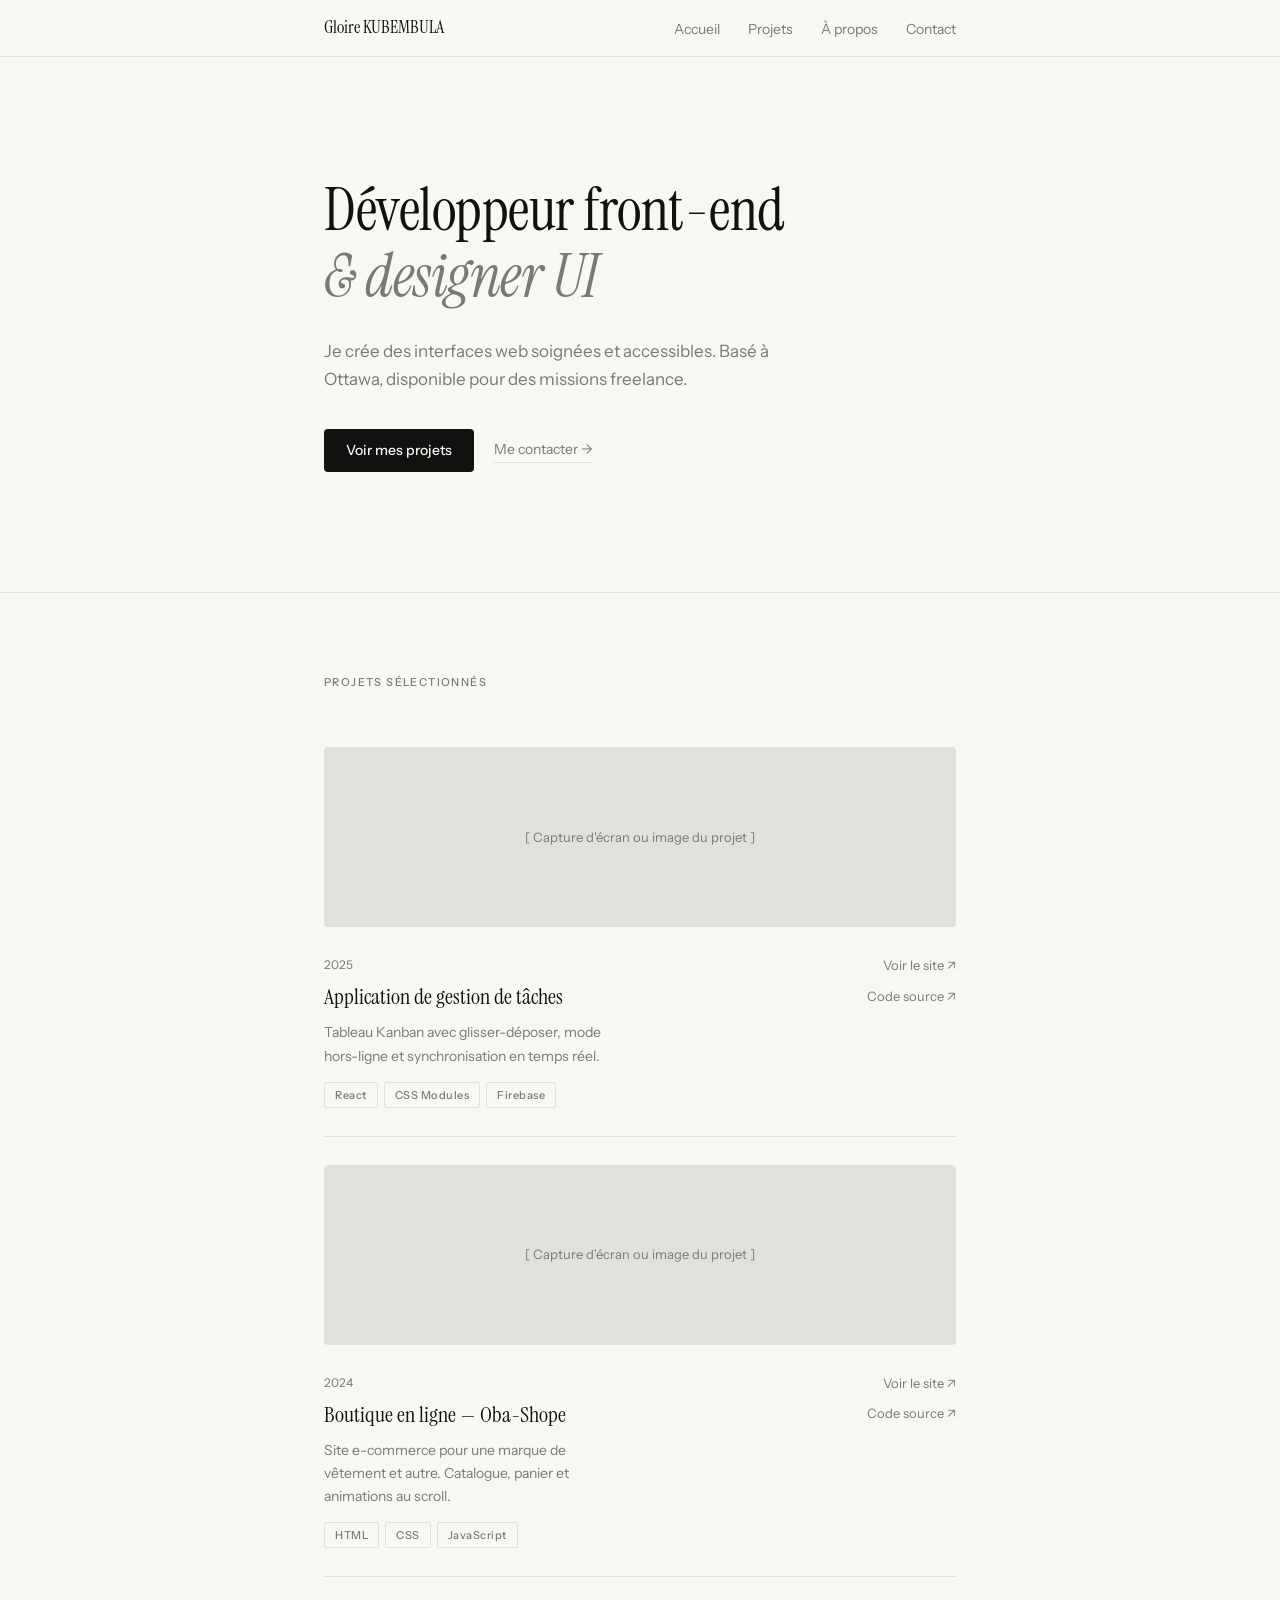
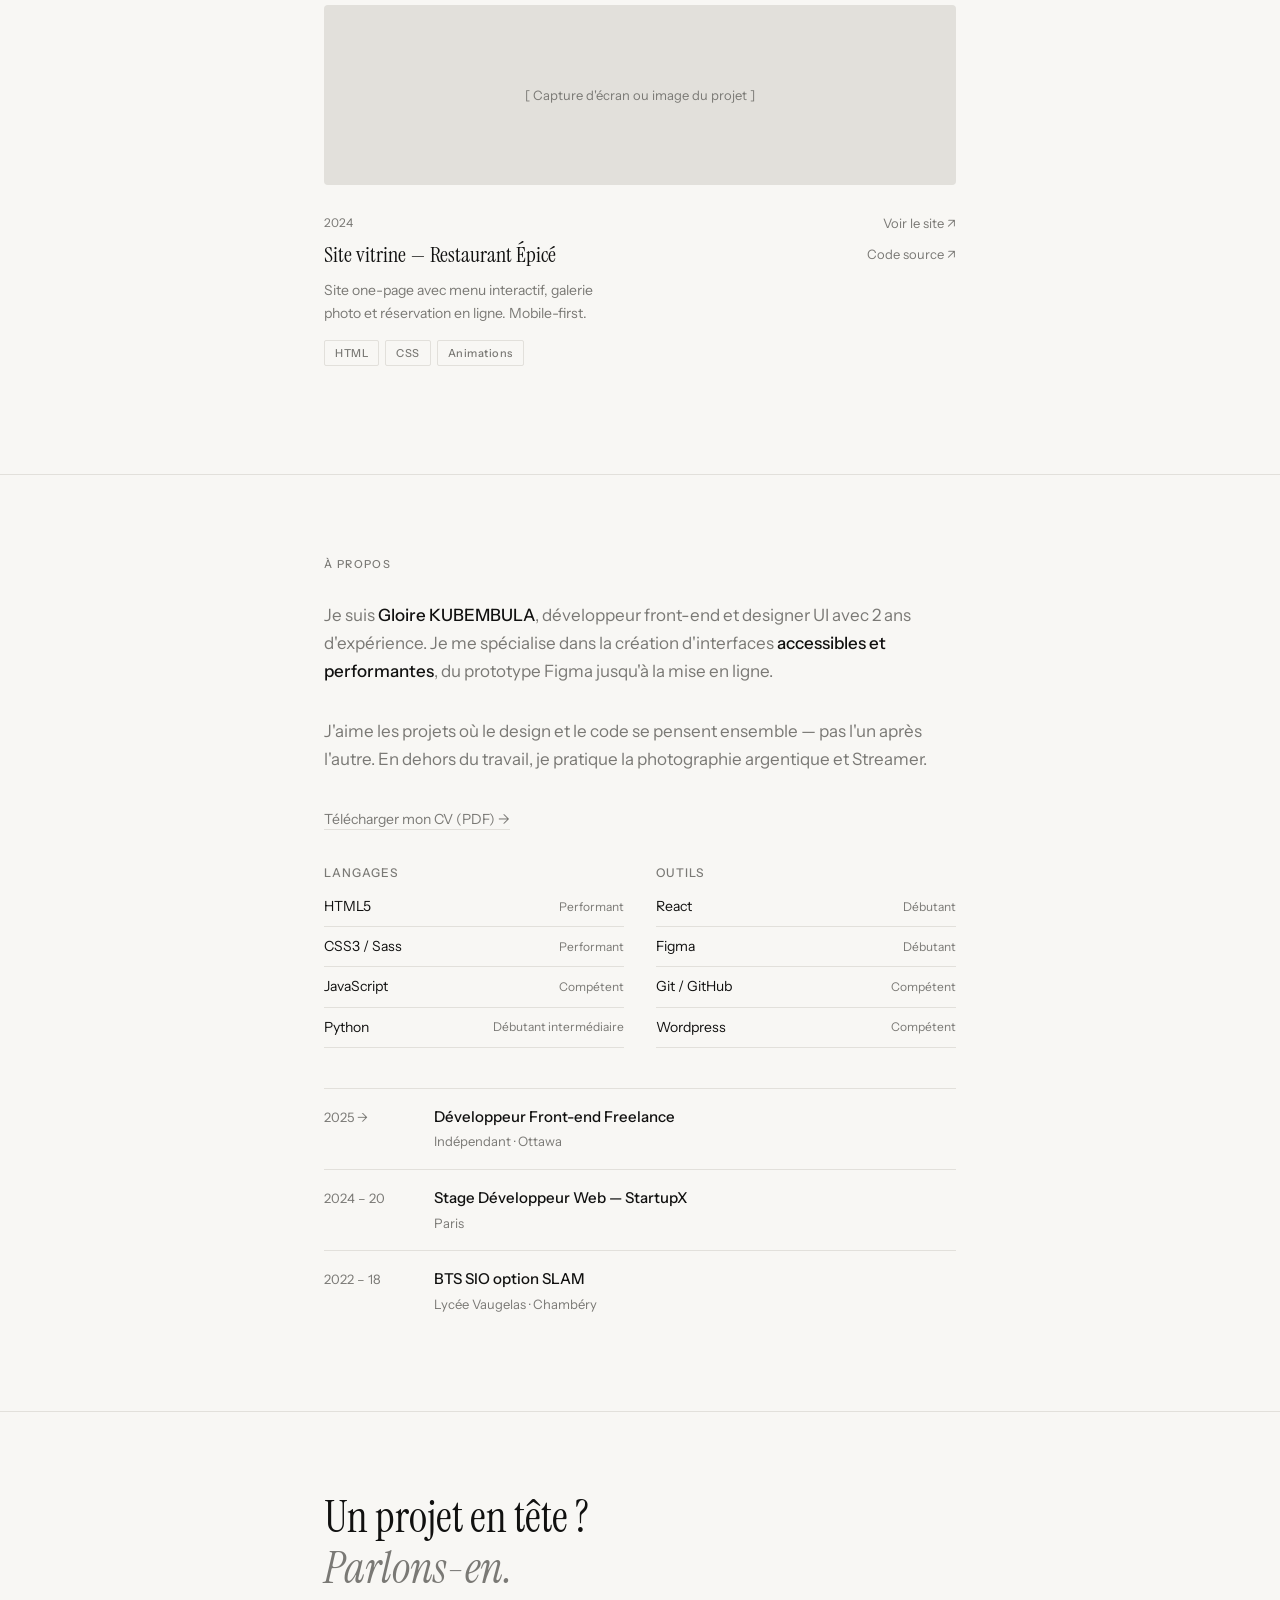
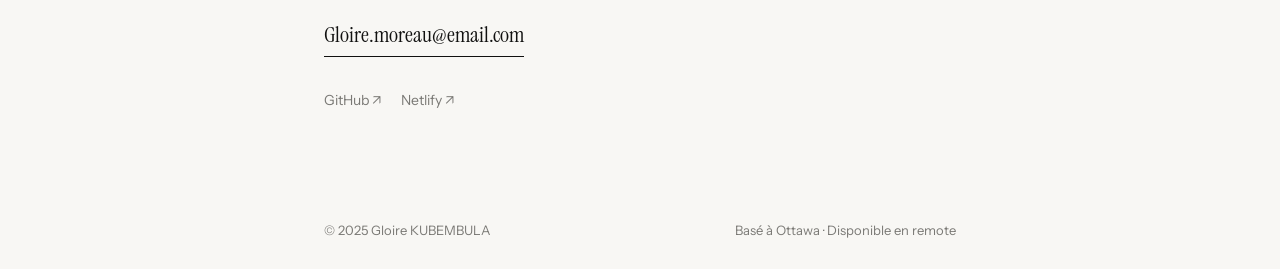
<file: index.html>
<!DOCTYPE html>
<html lang="en">
<head>
    <meta charset="UTF-8">
    <meta name="viewport" content="width=device-width, initial-scale=1.0"> 
    <link rel="stylesheet" href="style.css">
    <link rel="icon" href="IMG/G-Kub.2.png">
    <title>Gloire KUBEMBULA</title> 
    <link rel="preconnect" href="https://fonts.googleapis.com"> 
    <link rel="preconnect" href="https://fonts.gstatic.com" crossorigin > 
    <link href="https://fonts.googleapis.com/css2?family=Instrument+Serif:ital@0;1&family=Instrument+Sans:wght@400;500&display=swap" rel="stylesheet" />
</head>
<body>

    <!-- ===== NAVIGATION ===== -->
  <nav>
    <div class="nav-inner">
      <span class="nav-logo">Gloire KUBEMBULA</span>
      <ul class="nav-links">
        <li><a href="#accueil">Accueil</a></li>
        <li><a href="#projets">Projets</a></li>
        <li><a href="#apropos">À propos</a></li>
        <li><a href="#contact">Contact</a></li>
      </ul>
    </div>
  </nav> 

  <!-- ===== 1. HERO ===== -->
  <section id="accueil">
    <div class="col">
      <h1 class="hero-titre">
        Développeur front-end<br />
        <em>& designer UI</em>
      </h1>
      <p class="hero-intro">
        Je crée des interfaces web soignées et accessibles. Basé à Ottawa, disponible pour des missions freelance.
      </p>
      <div class="hero-liens">
        <a href="#projets" class="btn">Voir mes projets</a>
        <a href="#contact" class="lien-texte">Me contacter →</a>
      </div>
    </div>
  </section>

  <!-- ===== 2. PROJETS ===== -->
  <section id="projets">
    <div class="col">
      <span class="label">Projets sélectionnés</span>

      <!-- Projet 1 -->
      <div class="projet">
        <div class="projet-img">[ Capture d'écran ou image du projet ]</div>
        <div>
          <p class="projet-annee">2025</p>
          <h3 class="projet-titre">Application de gestion de tâches</h3>
          <p class="projet-desc">Tableau Kanban avec glisser-déposer, mode hors-ligne et synchronisation en temps réel.</p>
          <div class="projet-tags">
            <span class="tag">React</span>
            <span class="tag">CSS Modules</span>
            <span class="tag">Firebase</span>
          </div>
        </div>
        <div class="projet-liens">
          <a href="#" class="projet-lien">Voir le site ↗</a>
          <a href="#" class="projet-lien">Code source ↗</a>
        </div>
      </div>

      <!-- Projet 2 -->
      <div class="projet">
        <div class="projet-img">[ Capture d'écran ou image du projet ]</div>
        <div>
          <p class="projet-annee">2024</p>
          <h3 class="projet-titre">Boutique en ligne — Oba-Shope</h3>
          <p class="projet-desc">Site e-commerce pour une marque de vêtement et autre. Catalogue, panier et animations au scroll.</p>
          <div class="projet-tags">
            <span class="tag">HTML</span>
            <span class="tag">CSS</span>
            <span class="tag">JavaScript</span>
          </div>
        </div>
        <div class="projet-liens">
          <a href="#" class="projet-lien">Voir le site ↗</a>
          <a href="#" class="projet-lien">Code source ↗</a>
        </div>
      </div>

      <!-- Projet 4 -->
      <div class="projet">
        <div class="projet-img">[ Capture d'écran ou image du projet ]</div>
        <div>
          <p class="projet-annee">2024</p>
          <h3 class="projet-titre">Site vitrine — Restaurant Épicé</h3>
          <p class="projet-desc">Site one-page avec menu interactif, galerie photo et réservation en ligne. Mobile-first.</p>
          <div class="projet-tags">
            <span class="tag">HTML</span>
            <span class="tag">CSS</span>
            <span class="tag">Animations</span>
          </div>
        </div>
        <div class="projet-liens">
          <a href="#" class="projet-lien">Voir le site ↗</a>
          <a href="#" class="projet-lien">Code source ↗</a>
        </div>
      </div>

    </div>
  </section> 

  <!-- ===== 3. À PROPOS ===== -->
  <section id="apropos">
    <div class="col">
      <span class="label">À propos</span>

      <p class="bio">
        Je suis <strong>Gloire KUBEMBULA</strong>, développeur front-end et designer UI avec 2 ans d'expérience.
        Je me spécialise dans la création d'interfaces <strong>accessibles et performantes</strong>,
        du prototype Figma jusqu'à la mise en ligne.
      </p>
      <p class="bio">
        J'aime les projets où le design et le code se pensent ensemble — pas l'un après l'autre.
        En dehors du travail, je pratique la photographie argentique et Streamer.
      </p>

      <a href="#" class="lien-texte" download>Télécharger mon CV (PDF) →</a>

      <!-- Compétences -->
      <div class="competences">
        <div class="competence-groupe">
          <h4>Langages</h4>
          <ul class="competence-liste">
            <li><span>HTML5</span> <span class="niveau">Performant</span></li>
            <li><span>CSS3 / Sass</span> <span class="niveau">Performant</span></li>
            <li><span>JavaScript</span> <span class="niveau">Compétent</span></li>
            <li><span>Python</span> <span class="niveau">Débutant intermédiaire</span></li>
          </ul>
        </div>
        <div class="competence-groupe">
          <h4>Outils</h4>
          <ul class="competence-liste">
            <li><span>React</span> <span class="niveau">Débutant</span></li>
            <li><span>Figma</span> <span class="niveau">Débutant</span></li>
            <li><span>Git / GitHub</span> <span class="niveau">Compétent</span></li>
            <li><span>Wordpress</span> <span class="niveau">Compétent</span></li>
          </ul>
        </div>
      </div>

      <!-- Parcours -->
      <div class="parcours">
        <div class="parcours-item">
          <span class="parcours-annee">2025 →</span>
          <div>
            <p class="parcours-titre">Développeur Front-end Freelance</p>
            <p class="parcours-lieu">Indépendant · Ottawa</p>
          </div>
        </div>

        <div class="parcours-item">
          <span class="parcours-annee">2024 – 20</span>
          <div>
            <p class="parcours-titre">Stage Développeur Web — StartupX</p>
            <p class="parcours-lieu">Paris</p>
          </div>
        </div>

        <div class="parcours-item">
          <span class="parcours-annee">2022 – 18</span>
          <div>
            <p class="parcours-titre">BTS SIO option SLAM</p>
            <p class="parcours-lieu">Lycée Vaugelas · Chambéry</p>
          </div>
        </div>
      </div>

    </div>
  </section> 

  <!-- ===== 4. CONTACT ===== -->
  <section id="contact">
    <div class="col">
      <p class="contact-titre">
        Un projet en tête ?<br />
        <em>Parlons-en.</em>
      </p>
      <a href="albertadanielottawa@gmail.com" class="contact-email">
        Gloire.moreau@email.com
      </a>
      <div class="contact-reseaux">
        <a href="#">GitHub ↗</a>
        <a href="#">Netlify ↗</a>
      </div>
    </div>
  </section>  

  <!-- ===== FOOTER ===== -->
  <footer>
    <div class="footer-inner">
      <p>© 2025 Gloire KUBEMBULA</p>
      <p>Basé à Ottawa · Disponible en remote</p>
    </div>
  </footer>

</body>
</html>
</file>
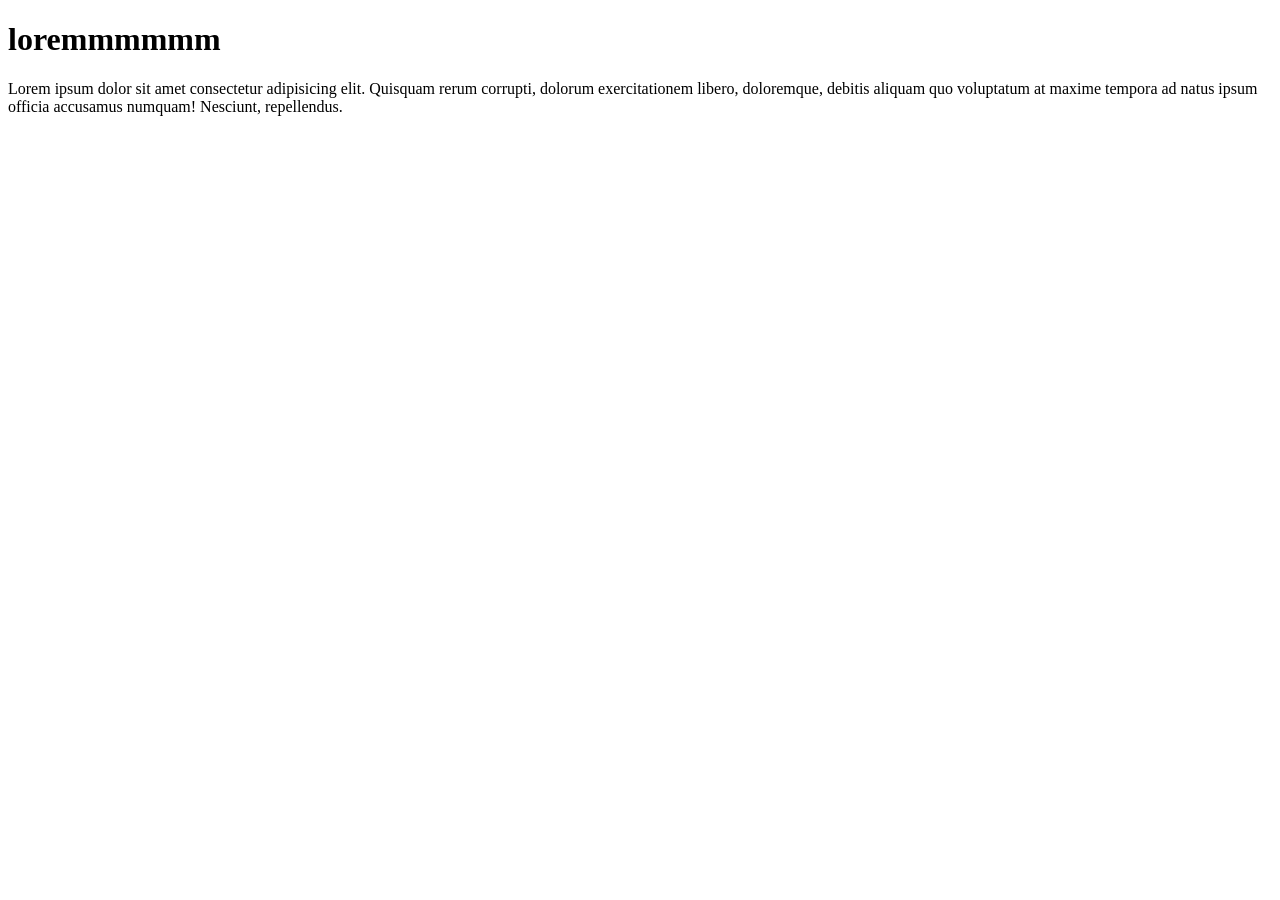
<file: liga.html>
<!DOCTYPE html>
<html lang="en">
<head>
    <meta charset="UTF-8">
    <meta name="viewport" content="width=device-width, initial-scale=1.0">
    <title>Document</title>
</head>
<body>
    <h1>loremmmmmm</h1> 
    <p>Lorem ipsum dolor sit amet consectetur adipisicing elit. Quisquam rerum corrupti, dolorum exercitationem libero, doloremque, debitis aliquam quo voluptatum at maxime tempora ad natus ipsum officia accusamus numquam! Nesciunt, repellendus.</p>
</body>
</html>
</file>
<file: style.css>
/* ============================
       VARIABLES & RESET
    ============================ */
    *, *::before, *::after { box-sizing: border-box; margin: 0; padding: 0; }

    :root {
      --blanc:   #F8F7F4;
      --noir:    #111110;
      --gris:    #7A7975;
      --ligne:   #E2E0DB;
      --accent:  #111110;

      --serif: 'Instrument Serif', Georgia, serif;
      --sans:  'Instrument Sans', system-ui, sans-serif;

      --col: 680px;       /* largeur colonne texte */
      --gap: 80px;        /* espacement vertical sections */
    }

    html { scroll-behavior: smooth; }

    body {
      font-family: var(--sans);
      background: var(--blanc);
      color: var(--noir);
      font-size: 16px;
      line-height: 1.65;
    }

    a { color: inherit; text-decoration: none; }

    /* ============================
       LAYOUT — COLONNE CENTREE
    ============================ */
    .col {
      max-width: var(--col);
      margin: 0 auto;
      padding: 0 24px;
    }

    /* ============================
       NAVIGATION
    ============================ */
    nav {
      position: sticky;
      top: 0;
      z-index: 10;
      background: rgba(248, 247, 244, 0.9);
      backdrop-filter: blur(10px);
      border-bottom: 1px solid var(--ligne);
    }

    .nav-inner {
      max-width: var(--col);
      margin: 0 auto;
      padding: 0 24px;
      display: flex;
      justify-content: space-between;
      align-items: center;
      height: 56px;
    }

    .nav-logo {
      font-family: var(--serif);
      font-size: 18px;
    }

    .nav-links {
      display: flex;
      gap: 28px;
      list-style: none;
    }

    .nav-links a {
      font-size: 14px;
      color: var(--gris);
      transition: color 0.2s;
    }
    .nav-links a:hover { color: var(--noir); }

    /* ============================
       SECTION UTILITAIRES
    ============================ */
    section {
      padding: var(--gap) 0;
      border-bottom: 1px solid var(--ligne);
    }
    section:last-of-type { border-bottom: none; }

    .label {
      font-size: 11px;
      font-weight: 500;
      letter-spacing: 1.4px;
      text-transform: uppercase;
      color: var(--gris);
      margin-bottom: 28px;
      display: block;
    }

    /* ============================
       1. HERO
    ============================ */
    #accueil {
      padding-top: calc(var(--gap) * 1.5);
      padding-bottom: calc(var(--gap) * 1.5);
    }

    .hero-titre {
      font-family: var(--serif);
      font-size: clamp(38px, 6vw, 60px);
      font-weight: 400;
      line-height: 1.1;
      letter-spacing: -0.5px;
      margin-bottom: 28px;
    }
    .hero-titre em {
      font-style: italic;
      color: var(--gris);
    }

    .hero-intro {
      font-size: 17px;
      color: var(--gris);
      max-width: 500px;
      margin-bottom: 36px;
    }

    .hero-liens {
      display: flex;
      gap: 20px;
      align-items: center;
      flex-wrap: wrap;
    }

    .btn {
      display: inline-block;
      font-size: 14px;
      font-weight: 500;
      padding: 10px 22px;
      border-radius: 4px;
      background: var(--noir);
      color: var(--blanc);
      transition: opacity 0.2s;
    }
    .btn:hover { opacity: 0.75; }

    .lien-texte {
      font-size: 14px;
      color: var(--gris);
      border-bottom: 1px solid var(--ligne);
      padding-bottom: 1px;
      transition: color 0.2s, border-color 0.2s;
    }
    .lien-texte:hover { color: var(--noir); border-color: var(--noir); }

    /* ============================
       2. PROJETS
    ============================ */
    #projets {}

    .projet {
      display: grid;
      grid-template-columns: 1fr 1fr;
      gap: 20px;
      align-items: start;
      padding: 28px 0;
      border-top: 1px solid var(--ligne);
      transition: opacity 0.2s;
    }
    .projet:first-of-type { border-top: none; }
    .projet:hover { opacity: 0.6; }

    .projet-meta { font-size: 13px; color: var(--gris); }

    .projet-annee {
      font-size: 12px;
      color: var(--gris);
      margin-bottom: 4px;
    }

    .projet-titre {
      font-family: var(--serif);
      font-size: 22px;
      font-weight: 400;
      margin-bottom: 6px;
    }

    .projet-desc {
      font-size: 14px;
      color: var(--gris);
      margin-bottom: 14px;
    }

    .projet-tags {
      display: flex;
      flex-wrap: wrap;
      gap: 6px;
    }

    .tag {
      font-size: 11px;
      font-weight: 500;
      letter-spacing: 0.5px;
      padding: 3px 10px;
      border-radius: 2px;
      border: 1px solid var(--ligne);
      color: var(--gris);
    }

    .projet-liens {
      display: flex;
      flex-direction: column;
      gap: 8px;
      align-items: flex-end;
    }

    .projet-lien {
      font-size: 13px;
      color: var(--gris);
      border-bottom: 1px solid transparent;
      transition: color 0.2s, border-color 0.2s;
    }
    .projet-lien:hover { color: var(--noir); border-color: var(--noir); }

    /* Image placeholder projet */
    .projet-img {
      grid-column: 1 / -1;
      height: 180px;
      background: var(--ligne);
      border-radius: 4px;
      display: flex;
      align-items: center;
      justify-content: center;
      font-size: 13px;
      color: var(--gris);
      margin-bottom: 8px;
    }

    /* ============================
       3. À PROPOS
    ============================ */
    #apropos .bio {
      font-size: 17px;
      color: var(--gris);
      margin-bottom: 32px;
    }
    #apropos .bio strong { color: var(--noir); font-weight: 500; }

    .competences {
      display: grid;
      grid-template-columns: 1fr 1fr;
      gap: 32px;
      margin-top: 32px;
    }

    .competence-groupe h4 {
      font-size: 12px;
      font-weight: 500;
      letter-spacing: 1px;
      text-transform: uppercase;
      color: var(--gris);
      margin-bottom: 12px;
    }

    .competence-liste {
      list-style: none;
      display: flex;
      flex-direction: column;
      gap: 8px;
    }

    .competence-liste li {
      display: flex;
      justify-content: space-between;
      align-items: center;
      font-size: 14px;
      padding-bottom: 8px;
      border-bottom: 1px solid var(--ligne);
    }

    .niveau {
      font-size: 12px;
      color: var(--gris);
    }

    /* Timeline simple */
    .parcours {
      margin-top: 40px;
      display: flex;
      flex-direction: column;
      gap: 0;
    }

    .parcours-item {
      display: grid;
      grid-template-columns: 90px 1fr;
      gap: 20px;
      padding: 16px 0;
      border-top: 1px solid var(--ligne);
    }

    .parcours-annee {
      font-size: 13px;
      color: var(--gris);
      padding-top: 2px;
    }

    .parcours-titre {
      font-size: 15px;
      font-weight: 500;
      margin-bottom: 2px;
    }

    .parcours-lieu {
      font-size: 13px;
      color: var(--gris);
    }

    /* ============================
       4. CONTACT
    ============================ */
    #contact {}

    .contact-titre {
      font-family: var(--serif);
      font-size: clamp(30px, 4vw, 44px);
      font-weight: 400;
      line-height: 1.15;
      margin-bottom: 24px;
    }
    .contact-titre em { font-style: italic; color: var(--gris); }

    .contact-email {
      display: inline-block;
      font-family: var(--serif);
      font-size: 22px;
      font-weight: 400;
      border-bottom: 1px solid var(--noir);
      padding-bottom: 2px;
      margin-bottom: 32px;
      transition: color 0.2s, border-color 0.2s;
    }
    .contact-email:hover { color: var(--gris); border-color: var(--gris); }

    .contact-reseaux {
      display: flex;
      gap: 20px;
    }

    .contact-reseaux a {
      font-size: 14px;
      color: var(--gris);
      transition: color 0.2s;
    }
    .contact-reseaux a:hover { color: var(--noir); }

    /* ============================
       FOOTER
    ============================ */
    footer {
      padding: 28px 0;
    }

    .footer-inner {
      max-width: var(--col);
      margin: 0 auto;
      padding: 0 24px;
      display: flex;
      justify-content: space-between;
      align-items: center;
    }

    .footer-inner p {
      font-size: 13px;
      color: var(--gris);
    }

    /* ============================
       RESPONSIVE
    ============================ */
    @media (max-width: 600px) {
      .nav-links { display: none; }

      .projet {
        grid-template-columns: 1fr;
      }
      .projet-liens {
        align-items: flex-start;
        flex-direction: row;
        gap: 16px;
      }

      .competences { grid-template-columns: 1fr; }

      .footer-inner { flex-direction: column; gap: 8px; text-align: center; }
    }
</file>
